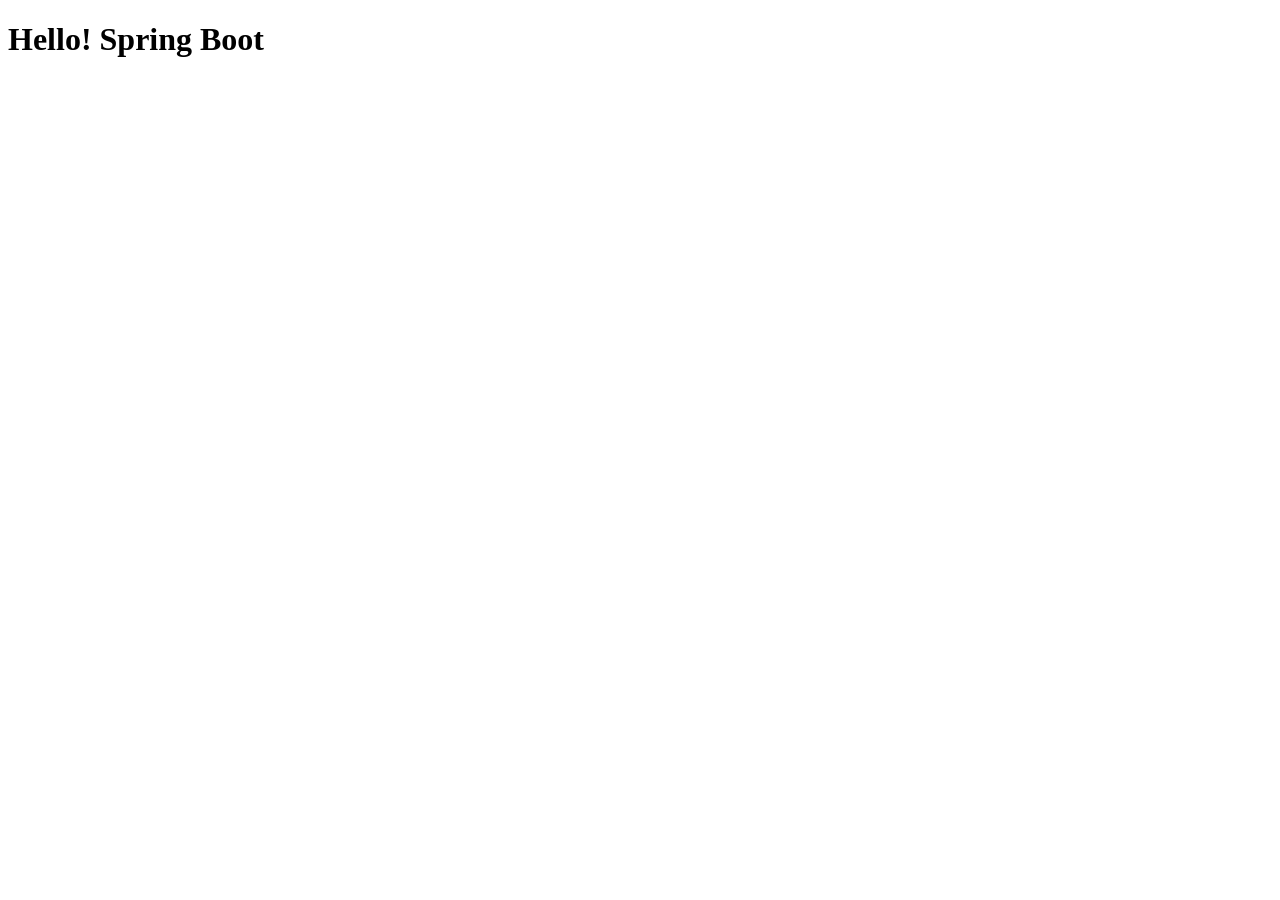
<file: src/main/resources/templates/hello.html>
<!DOCTYPE html>
<html lang="ja" xmlns:th="http://www.thymeleaf.org">
<head>
    <meta charset="UTF-8">
    <meta name="viewport" content="width=device-width, initial-scale=1.0">
    <title>Hello Page</title>
</head>
<body>
    <h1 th:text="${message}">Hello! Spring Boot</h1>
</body>
</html>
</file>
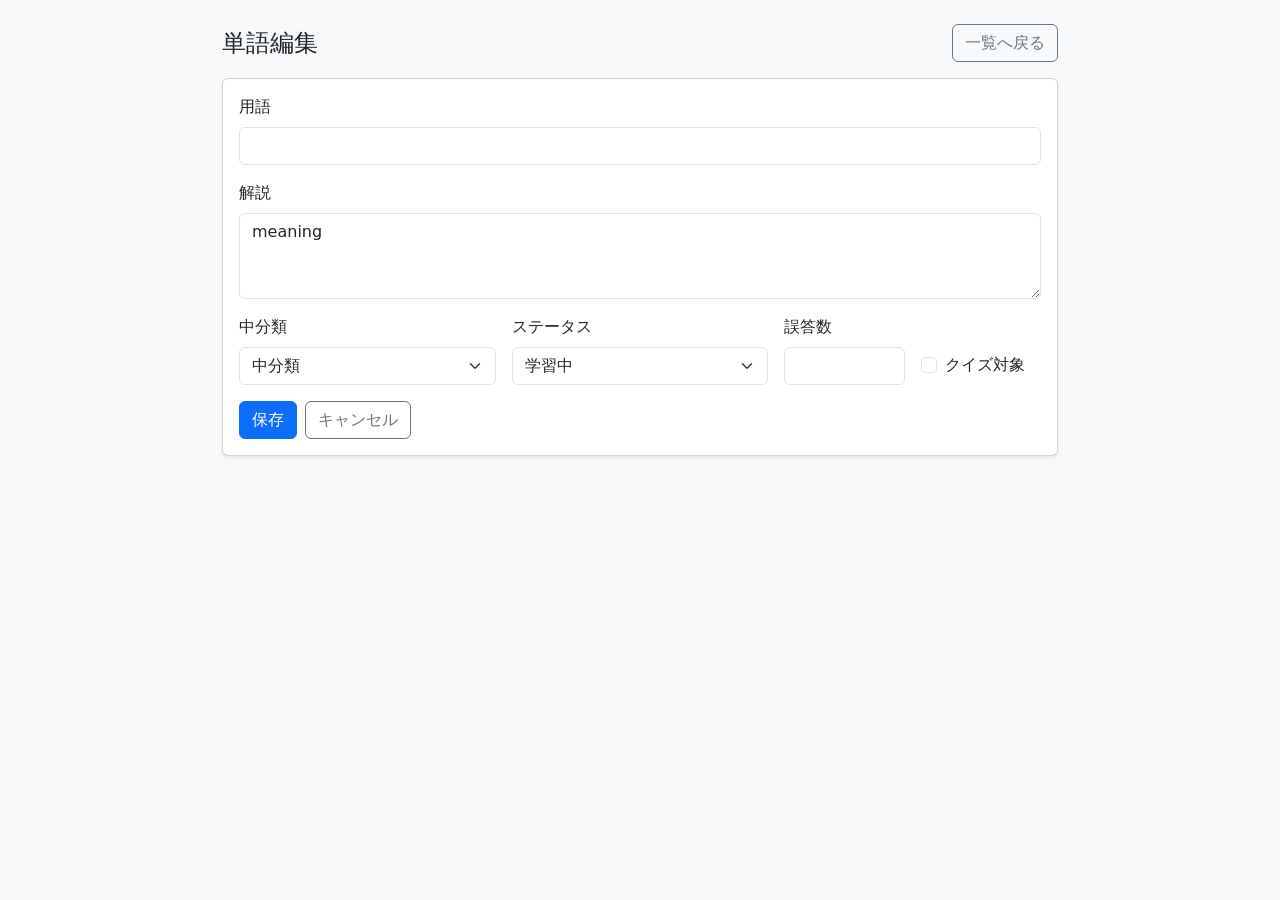
<file: src/main/resources/templates/words/edit.html>
<!DOCTYPE html>
<html lang="ja" xmlns:th="http://www.thymeleaf.org">
<head>
    <meta charset="UTF-8">
    <meta name="viewport" content="width=device-width, initial-scale=1.0">
    <title>単語編集</title>
    <link href="https://cdn.jsdelivr.net/npm/bootstrap@5.3.3/dist/css/bootstrap.min.css" rel="stylesheet">
</head>
<body class="bg-light">
<div class="container py-4" style="max-width: 860px;">
    <div class="d-flex justify-content-between align-items-center mb-3">
        <h1 class="h4 mb-0">単語編集</h1>
        <a class="btn btn-outline-secondary" th:href="@{/words}">一覧へ戻る</a>
    </div>

    <div class="card shadow-sm">
        <div class="card-body">
            <form th:action="@{/words/{id}/edit(id=${word.id})}" method="post" class="row g-3">
                <div class="col-12">
                    <label class="form-label">用語</label>
                    <input class="form-control" type="text" name="term" th:value="${word.term}" required>
                </div>

                <div class="col-12">
                    <label class="form-label">解説</label>
                    <textarea class="form-control" name="meaning" rows="3" required th:text="${word.meaning}">meaning</textarea>
                </div>

                <div class="col-md-4">
                    <label class="form-label">中分類</label>
                    <select name="minorName" class="form-select" required>
                        <option th:each="m : ${minorNames}" th:value="${m}" th:text="${m}" th:selected="${m == word.minorName}">中分類</option>
                    </select>
                </div>

                <div class="col-md-4">
                    <label class="form-label">ステータス</label>
                    <select name="status" class="form-select">
                        <option value="学習中" th:selected="${word.status == '学習中'}">学習中</option>
                        <option value="要復習" th:selected="${word.status == '要復習'}">要復習</option>
                    </select>
                </div>

                <div class="col-md-2">
                    <label class="form-label">誤答数</label>
                    <input class="form-control" type="number" name="wrongCount" min="0" th:value="${word.wrongCount}">
                </div>

                <div class="col-md-2 d-flex align-items-end">
                    <div class="form-check mb-2">
                        <input class="form-check-input" type="checkbox" id="quizEnabled" name="quizEnabled" th:checked="${word.quizEnabled}">
                        <label class="form-check-label" for="quizEnabled">クイズ対象</label>
                    </div>
                </div>

                <div class="col-12 d-flex gap-2">
                    <button class="btn btn-primary" type="submit">保存</button>
                    <a class="btn btn-outline-secondary" th:href="@{/words}">キャンセル</a>
                </div>
            </form>
        </div>
    </div>
</div>
</body>
</html>
</file>
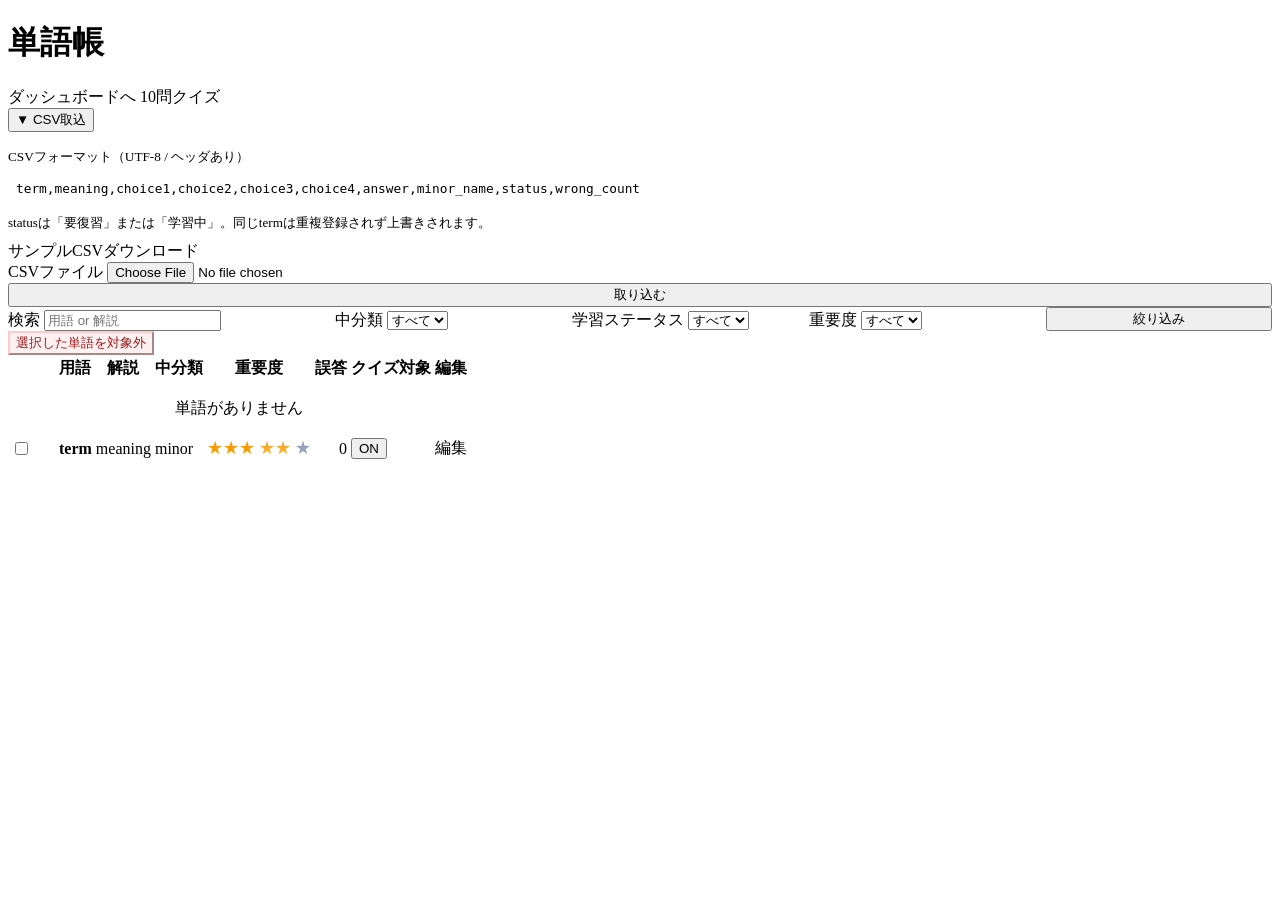
<file: src/main/resources/templates/words/list.html>
﻿<!DOCTYPE html>
<html lang="ja" xmlns:th="http://www.thymeleaf.org">
<head>
    <th:block th:replace="~{fragments/layout :: commonHead('単語帳')}"></th:block>
    <style>
        .table-shell { overflow-x: auto; }
        .star-high { color: #f59e0b; }
        .star-mid { color: #f59e0b; opacity: .85; }
        .star-low { color: #94a3b8; }
        .filter-grid { display: grid; grid-template-columns: 1.4fr repeat(4, minmax(0,1fr)); gap: .7rem; align-items: end; }
        @media (max-width: 992px) { .filter-grid { grid-template-columns: 1fr 1fr; } }
        @media (max-width: 640px) { .filter-grid { grid-template-columns: 1fr; } }
    </style>
</head>
<body>
<div class="page-wrap">
    <div class="section-stack d-flex justify-content-between align-items-center" style="gap:.75rem; flex-wrap:wrap;">
        <h1 class="page-title">単語帳</h1>
        <div class="d-flex" style="gap:.5rem; flex-wrap:wrap;">
            <a class="secondary-button" th:href="@{/study}">ダッシュボードへ</a>
            <a class="cta-button" th:href="@{/words/quiz(minorName=${minorName})}">10問クイズ</a>
        </div>
    </div>

    <th:block th:replace="~{fragments/layout :: flash(${successMessage}, ${errorMessage})}"></th:block>

    <section class="dashboard-card section-stack" style="background:var(--bg-muted);">
        <button class="secondary-button" type="button" data-bs-toggle="collapse" data-bs-target="#csvImportPanel" aria-expanded="false" aria-controls="csvImportPanel">
            ▼ CSV取込
        </button>
        <div class="collapse" id="csvImportPanel" style="margin-top:1rem;">
            <div style="font-size:.83rem;margin-bottom:.45rem;color:var(--text-sub);">CSVフォーマット（UTF-8 / ヘッダあり）</div>
            <code style="font-size:.8rem;display:block;background:#fff;border:1px solid var(--border-default);padding:.5rem;border-radius:.55rem;">term,meaning,choice1,choice2,choice3,choice4,answer,minor_name,status,wrong_count</code>
            <p style="font-size:.82rem;color:var(--text-sub);margin:.6rem 0;">statusは「要復習」または「学習中」。同じtermは重複登録されず上書きされます。</p>
            <a class="table-action-button" th:href="@{/words/import/sample}" style="margin-bottom:.8rem;">サンプルCSVダウンロード</a>
            <form th:action="@{/words/import}" method="post" enctype="multipart/form-data" class="row g-2 align-items-end">
                <div class="col-md-8">
                    <label class="metric-label">CSVファイル</label>
                    <input type="file" name="file" class="form-control" accept=".csv" required>
                </div>
                <div class="col-md-4">
                    <button class="cta-button" style="width:100%;" type="submit">取り込む</button>
                </div>
            </form>
        </div>
    </section>

    <section class="dashboard-card section-stack">
        <form th:action="@{/words}" method="get" class="filter-grid">
            <div>
                <label class="metric-label">検索</label>
                <input class="form-control" type="text" name="keyword" th:value="${keyword}" placeholder="用語 or 解説">
            </div>
            <div>
                <label class="metric-label">中分類</label>
                <select name="minorName" class="form-select">
                    <option value="">すべて</option>
                    <option th:each="m : ${minorNames}" th:value="${m}" th:text="${m}" th:selected="${m == minorName}">中分類</option>
                </select>
            </div>
            <div>
                <label class="metric-label">学習ステータス</label>
                <select name="status" class="form-select">
                    <option value="all" th:selected="${status == 'all'}">すべて</option>
                    <option value="学習中" th:selected="${status == '学習中'}">学習中</option>
                    <option value="要復習" th:selected="${status == '要復習'}">要復習</option>
                </select>
            </div>
            <div>
                <label class="metric-label">重要度</label>
                <select name="importance" class="form-select">
                    <option value="all" th:selected="${importance == 'all'}">すべて</option>
                    <option value="high" th:selected="${importance == 'high'}">★★★</option>
                    <option value="mid" th:selected="${importance == 'mid'}">★★</option>
                    <option value="low" th:selected="${importance == 'low'}">★</option>
                </select>
            </div>
            <div>
                <button class="secondary-button" style="width:100%;" type="submit">絞り込み</button>
            </div>
        </form>
    </section>

    <form th:action="@{/words/quiz-exclude}" method="post">
        <input type="hidden" name="keyword" th:value="${keyword}">
        <input type="hidden" name="minorName" th:value="${minorName}">
        <input type="hidden" name="status" th:value="${status}">
        <input type="hidden" name="importance" th:value="${importance}">

        <div class="section-stack d-flex justify-content-end">
            <button class="table-action-button" type="submit" style="border-color:#fecaca;color:#991b1b;background:#fff1f2;">選択した単語を対象外</button>
        </div>

        <section class="dashboard-card table-shell">
            <table class="data-table">
                <thead>
                <tr>
                    <th style="width:44px;"></th>
                    <th>用語</th>
                    <th>解説</th>
                    <th>中分類</th>
                    <th>重要度</th>
                    <th style="text-align:right;">誤答</th>
                    <th>クイズ対象</th>
                    <th>編集</th>
                </tr>
                </thead>
                <tbody>
                <tr th:if="${#lists.isEmpty(words)}">
                    <td colspan="8" style="text-align:center;color:var(--text-sub);padding:1rem;">単語がありません</td>
                </tr>
                <tr th:each="w : ${words}">
                    <td><input class="form-check-input" type="checkbox" name="selectedWordIds" th:value="${w.id}"></td>
                    <td style="font-weight:600;" th:text="${w.term}">term</td>
                    <td style="color:var(--text-sub);" th:text="${w.meaning}">meaning</td>
                    <td th:text="${w.minorName}">minor</td>
                    <td>
                        <span th:if="${w.wrongCount >= 5}" class="pill-badge chip-danger star-high">★★★</span>
                        <span th:if="${w.wrongCount >= 2 and w.wrongCount < 5}" class="pill-badge chip-warning star-mid">★★</span>
                        <span th:if="${w.wrongCount < 2}" class="pill-badge chip-neutral star-low">★</span>
                    </td>
                    <td style="text-align:right;"><span class="status-chip chip-neutral" th:text="${w.wrongCount}">0</span></td>
                    <td>
                        <form th:action="@{/words/{id}/quiz-enabled(id=${w.id})}" method="post" class="d-inline">
                            <input type="hidden" name="keyword" th:value="${keyword}">
                            <input type="hidden" name="minorName" th:value="${minorName}">
                            <input type="hidden" name="status" th:value="${status}">
                            <input type="hidden" name="importance" th:value="${importance}">
                            <input type="hidden" name="enabled" th:value="${!w.quizEnabled}">
                            <button type="submit" class="table-action-button" th:classappend="${w.quizEnabled} ? ' chip-success' : ' chip-neutral'"
                                    th:text="${w.quizEnabled} ? 'ON' : 'OFF'">ON</button>
                        </form>
                    </td>
                    <td><a class="table-action-button" th:href="@{/words/{id}/edit(id=${w.id})}">編集</a></td>
                </tr>
                </tbody>
            </table>
        </section>
    </form>
</div>

<script src="https://cdn.jsdelivr.net/npm/bootstrap@5.3.3/dist/js/bootstrap.bundle.min.js"></script>
</body>
</html>
</file>
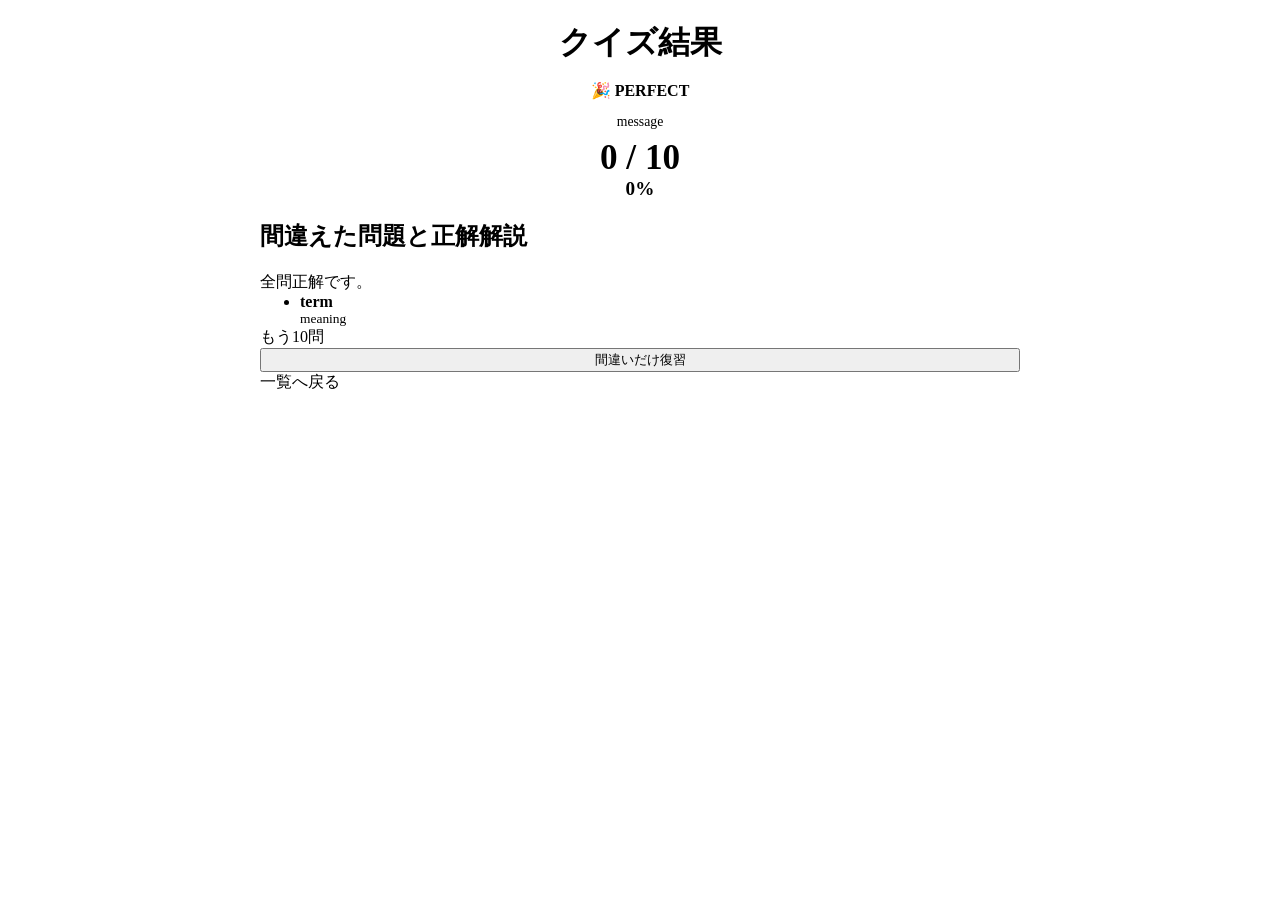
<file: src/main/resources/templates/words/quiz-result.html>
﻿<!DOCTYPE html>
<html lang="ja" xmlns:th="http://www.thymeleaf.org">
<head>
    <th:block th:replace="~{fragments/layout :: commonHead('クイズ結果')}"></th:block>
    <style>
        .result-shell { max-width: 760px; margin: 0 auto; position: relative; }
        .tier-base { border-radius: 1rem; border: 1px solid var(--border-default); }
        .tier-low { background: linear-gradient(135deg, #f8fafc, #eef2f7); color: #475569; }
        .tier-mid { background: linear-gradient(135deg, #eff6ff, #f8fbff); color: #1e3a8a; }
        .tier-high { background: linear-gradient(135deg, #fff7d8, #ffe9b2); color: #92400e; box-shadow: 0 1px 3px rgba(0,0,0,.08); }
        .tier-perfect { background: linear-gradient(135deg, #fde68a, #fbbf24, #f59e0b); color: #78350f; box-shadow: 0 14px 34px rgba(245, 158, 11, .34); overflow: hidden; }
        .wrong-list { max-height: 320px; overflow: auto; }
        .confetti-layer { position: absolute; inset: 0; pointer-events: none; overflow: hidden; }
        .confetti { position: absolute; top: -20px; width: 10px; height: 16px; opacity: .9; animation: fall 2.8s linear infinite; }
        .confetti:nth-child(3n) { background: #ff4d6d; }
        .confetti:nth-child(3n+1) { background: #00c2ff; }
        .confetti:nth-child(3n+2) { background: #ffee32; }
        .confetti:nth-child(1) { left: 4%; animation-delay: .1s; }
        .confetti:nth-child(2) { left: 9%; animation-delay: .3s; }
        .confetti:nth-child(3) { left: 14%; animation-delay: .6s; }
        .confetti:nth-child(4) { left: 19%; animation-delay: .9s; }
        .confetti:nth-child(5) { left: 24%; animation-delay: 1.2s; }
        .confetti:nth-child(6) { left: 29%; animation-delay: .4s; }
        .confetti:nth-child(7) { left: 34%; animation-delay: .7s; }
        .confetti:nth-child(8) { left: 39%; animation-delay: 1.0s; }
        .confetti:nth-child(9) { left: 44%; animation-delay: 1.3s; }
        .confetti:nth-child(10) { left: 49%; animation-delay: .2s; }
        .confetti:nth-child(11) { left: 54%; animation-delay: .5s; }
        .confetti:nth-child(12) { left: 59%; animation-delay: .8s; }
        .confetti:nth-child(13) { left: 64%; animation-delay: 1.1s; }
        .confetti:nth-child(14) { left: 69%; animation-delay: 1.4s; }
        .confetti:nth-child(15) { left: 74%; animation-delay: .15s; }
        .confetti:nth-child(16) { left: 79%; animation-delay: .45s; }
        .confetti:nth-child(17) { left: 84%; animation-delay: .75s; }
        .confetti:nth-child(18) { left: 89%; animation-delay: 1.05s; }
        .confetti:nth-child(19) { left: 94%; animation-delay: 1.35s; }
        .confetti:nth-child(20) { left: 97%; animation-delay: .95s; }
        @keyframes fall { 0% { transform: translateY(-30px) rotate(0deg); } 100% { transform: translateY(420px) rotate(300deg); } }
    </style>
</head>
<body>
<div class="page-wrap">
    <div class="result-shell">
        <div class="confetti-layer" th:if="${resultTier == 'PERFECT'}">
            <span class="confetti"></span><span class="confetti"></span><span class="confetti"></span><span class="confetti"></span><span class="confetti"></span>
            <span class="confetti"></span><span class="confetti"></span><span class="confetti"></span><span class="confetti"></span><span class="confetti"></span>
            <span class="confetti"></span><span class="confetti"></span><span class="confetti"></span><span class="confetti"></span><span class="confetti"></span>
            <span class="confetti"></span><span class="confetti"></span><span class="confetti"></span><span class="confetti"></span><span class="confetti"></span>
        </div>

        <h1 class="page-title" style="text-align:center;margin-bottom:1rem;">クイズ結果</h1>
        <section class="dashboard-card tier-base section-stack"
                 th:classappend="${resultTier == 'LOW'} ? ' tier-low' : (${resultTier == 'MID'} ? ' tier-mid' : (${resultTier == 'HIGH'} ? ' tier-high' : ' tier-perfect'))"
                 style="text-align:center;">
            <div class="h3" style="font-weight:800;margin-bottom:.5rem;" th:if="${resultTier == 'PERFECT'}">🎉 PERFECT</div>
            <p style="font-size:.86rem;margin-bottom:.55rem;"
               th:text="${resultTier == 'LOW'} ? '落ち着いて弱点を回収するターンです' : (${resultTier == 'MID'} ? '安定して伸びています' : (${resultTier == 'HIGH'} ? 'かなり良い仕上がりです' : '全問正解！本番レベルです'))">message</p>
            <div style="font-size:2.2rem;font-weight:800;line-height:1.1;" th:text="${correct + ' / ' + total}">0 / 10</div>
            <div style="font-size:1.2rem;font-weight:700;" th:text="${rate + '%'}">0%</div>
        </section>

        <section class="dashboard-card section-stack">
            <h2 class="section-title">間違えた問題と正解解説</h2>
            <div th:if="${#lists.isEmpty(wrongQuestions)}" class="status-chip chip-success">全問正解です。</div>
            <ul th:if="${!#lists.isEmpty(wrongQuestions)}" class="list-group wrong-list" style="margin:0;">
                <li class="list-group-item" th:each="q : ${wrongQuestions}" style="border-color:#e2e8f0;">
                    <div style="font-weight:600;" th:text="${q.term}">term</div>
                    <div style="font-size:.84rem;color:var(--text-sub);" th:text="${q.correctMeaning}">meaning</div>
                </li>
            </ul>
        </section>

        <div class="d-grid" style="gap:.55rem;grid-template-columns:1fr;">
            <a class="cta-button" th:href="@{/words/quiz}">もう10問</a>
            <form th:if="${mode != 'REVIEW'}" th:action="@{/words/quiz/retry-wrong}" method="post">
                <button class="secondary-button" style="width:100%;" type="submit">間違いだけ復習</button>
            </form>
            <a class="secondary-button" th:href="@{/words}">一覧へ戻る</a>
        </div>
    </div>
</div>
</body>
</html>
</file>
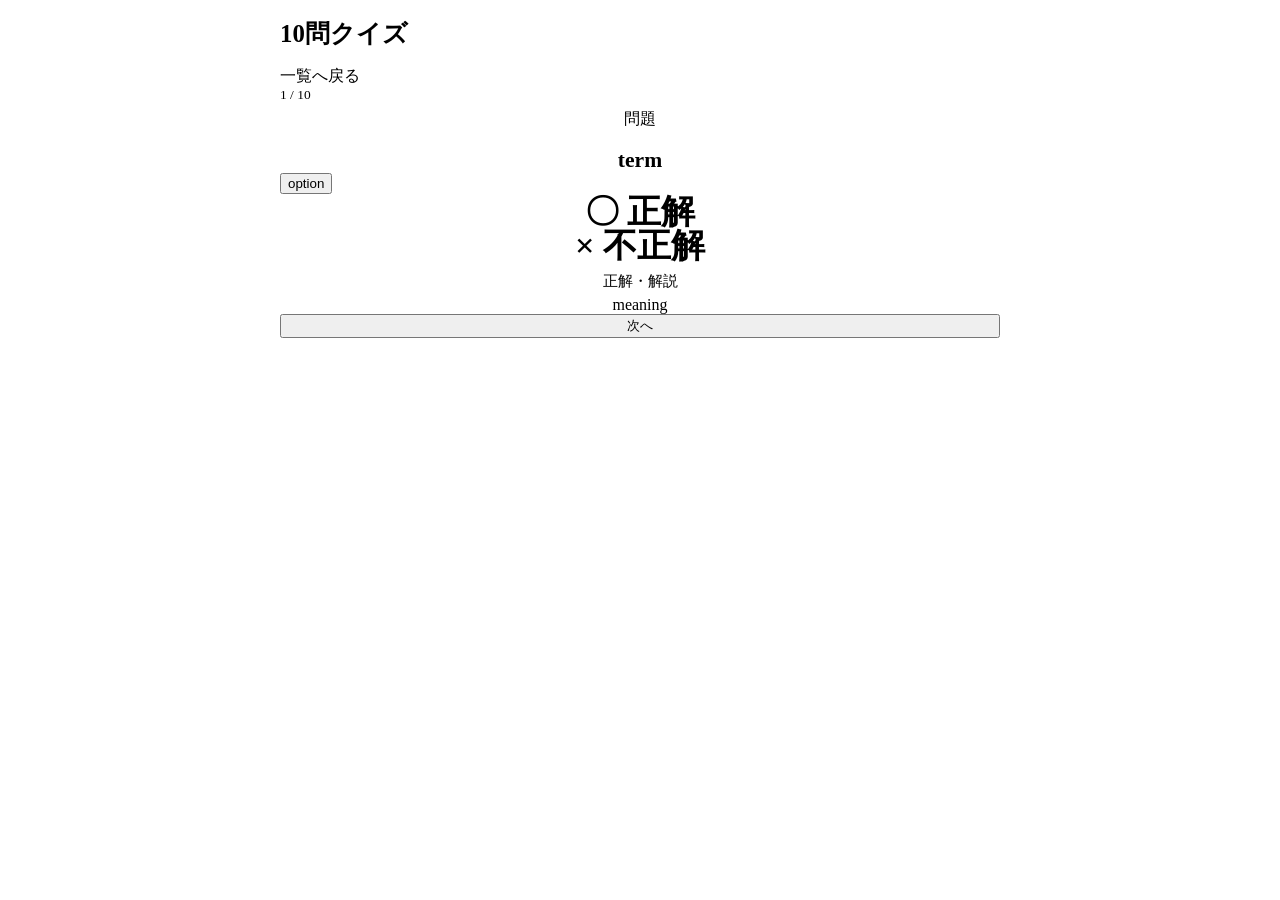
<file: src/main/resources/templates/words/quiz.html>
﻿<!DOCTYPE html>
<html lang="ja" xmlns:th="http://www.thymeleaf.org">
<head>
    <th:block th:replace="~{fragments/layout :: commonHead('10問クイズ')}"></th:block>
    <style>
        .quiz-shell { max-width: 720px; margin: 0 auto; }
        .judge-mark { font-size: 2.15rem; font-weight: 800; line-height: 1; }
    </style>
</head>
<body>
<div class="page-wrap">
    <div class="quiz-shell">
        <div class="section-stack d-flex justify-content-between align-items-center" style="gap:.5rem;flex-wrap:wrap;">
            <h1 class="page-title" style="font-size:1.55rem;" th:text="${mode == 'REVIEW'} ? '間違い復習クイズ' : '10問クイズ'">10問クイズ</h1>
            <a class="secondary-button" th:href="@{/words(minorName=${minorName})}">一覧へ戻る</a>
        </div>

        <div style="font-size:.84rem;color:var(--text-sub);margin-bottom:.35rem;" th:text="${index + ' / ' + total}">1 / 10</div>
        <div class="progress-bar section-stack"><div class="progress-fill" style="background:var(--primary);" th:styleappend="'width:' + ${progressPercent} + '%'" ></div></div>

        <section class="dashboard-card section-stack" style="text-align:center;">
            <div class="section-index">問題</div>
            <h2 class="section-title" style="font-size:1.35rem;margin-bottom:0;" th:text="${current.term}">term</h2>
        </section>

        <form id="answerForm" th:action="@{/words/quiz/answer}" method="post">
            <input type="hidden" name="minorName" th:value="${minorName}">
            <input type="hidden" name="mode" th:value="${mode}">
            <input type="hidden" name="choiceIndex" id="choiceIndex">
        </form>

        <div class="section-stack" style="display:grid;gap:.55rem;">
            <div th:each="opt, stat : ${current.options}">
                <button type="button"
                        class="quiz-option-card"
                        th:classappend="${isAnswered} ? (${opt == correctMeaning} ? ' quiz-option-correct' : (${stat.index == selectedChoice} ? ' quiz-option-wrong' : ' quiz-option-muted')) : ''"
                        th:disabled="${isAnswered}"
                        th:onclick="|submitChoice(${stat.index})|">
                    <span th:text="${opt}">option</span>
                </button>
            </div>
        </div>

        <section class="dashboard-card section-stack" th:if="${isAnswered}" style="text-align:center;">
            <div class="judge-mark" th:if="${isCorrect}" style="color:var(--success);">〇 正解</div>
            <div class="judge-mark" th:unless="${isCorrect}" style="color:var(--danger);">× 不正解</div>
            <div class="section-title" style="font-size:.95rem;margin:.55rem 0 .2rem;">正解・解説</div>
            <p style="margin:0;color:var(--text-sub);" th:text="${explanation}">meaning</p>
        </section>

        <form th:if="${isAnswered}" th:action="@{/words/quiz/next}" method="post">
            <input type="hidden" name="minorName" th:value="${minorName}">
            <input type="hidden" name="mode" th:value="${mode}">
            <button class="cta-button" style="width:100%;" type="submit">次へ</button>
        </form>
    </div>
</div>

<script>
    function submitChoice(index) {
        const input = document.getElementById('choiceIndex');
        if (!input) return;
        input.value = index;
        document.getElementById('answerForm').submit();
    }
</script>
</body>
</html>
</file>
